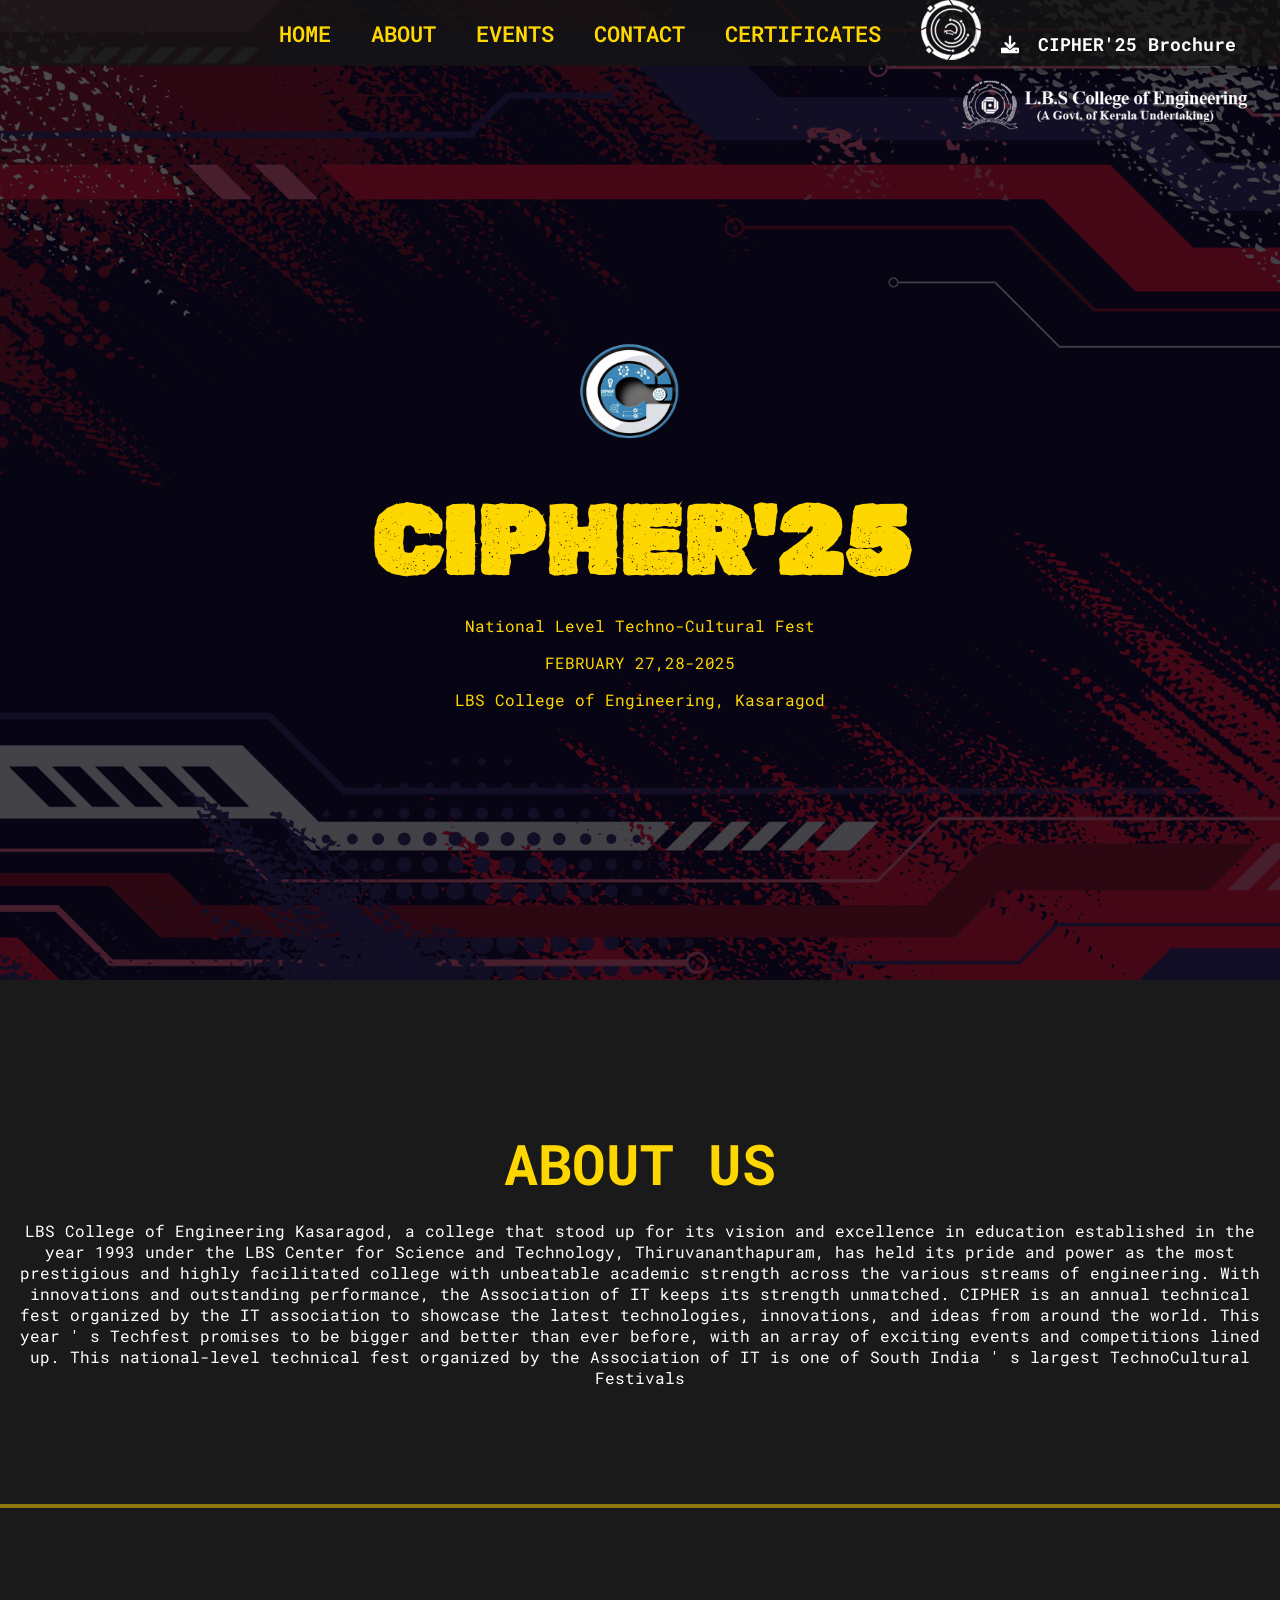
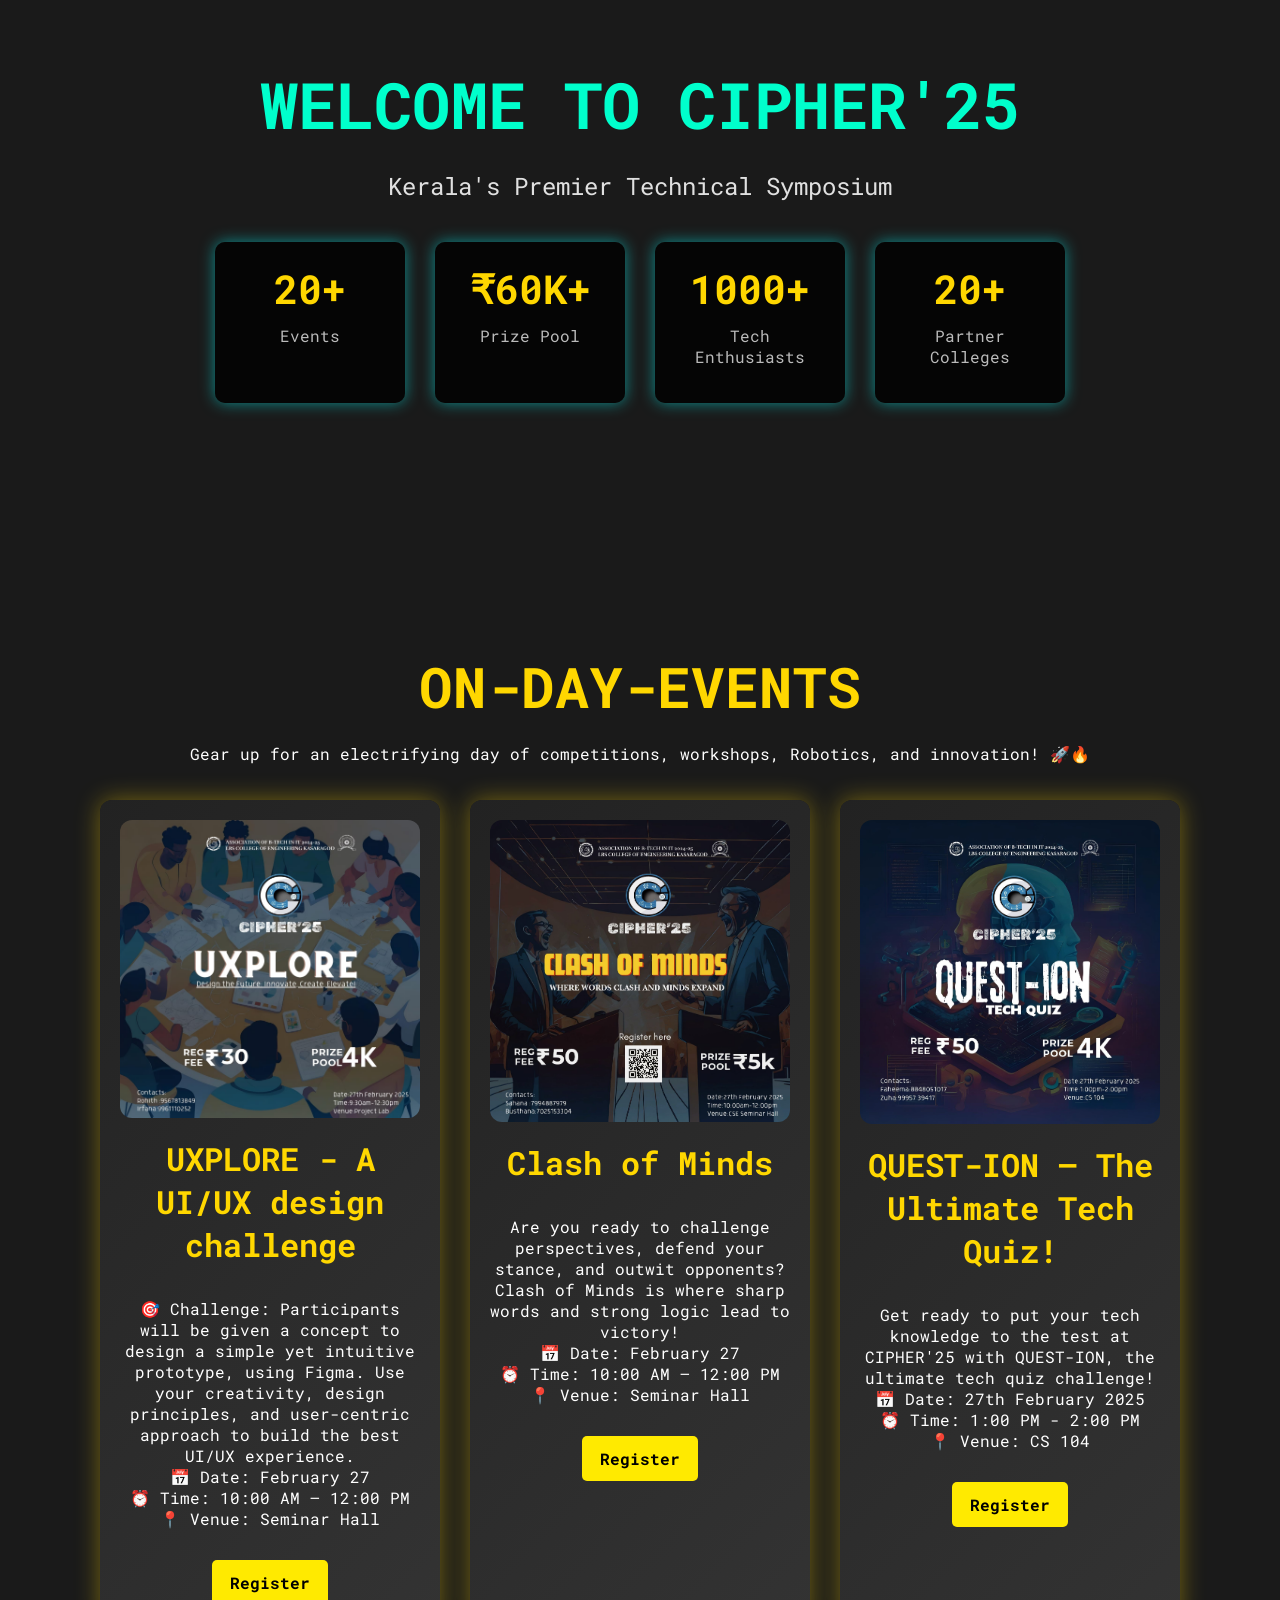
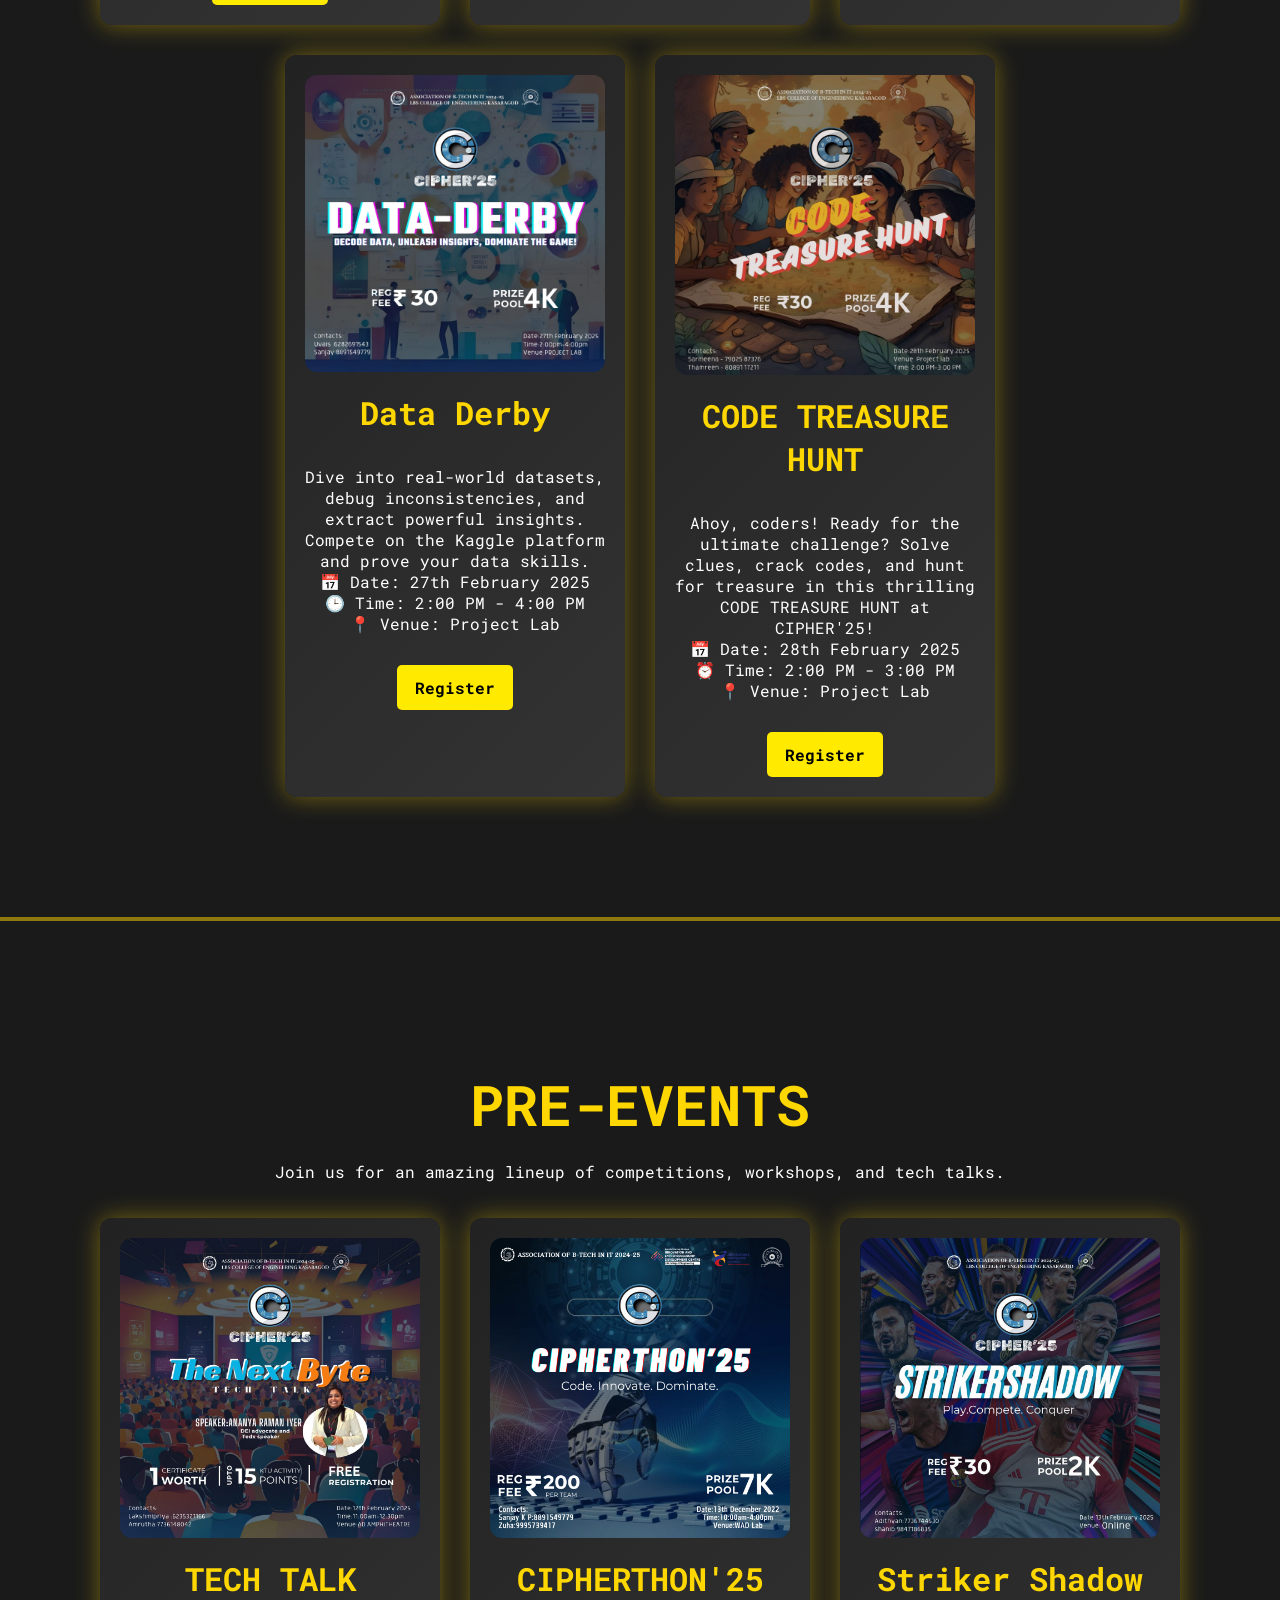
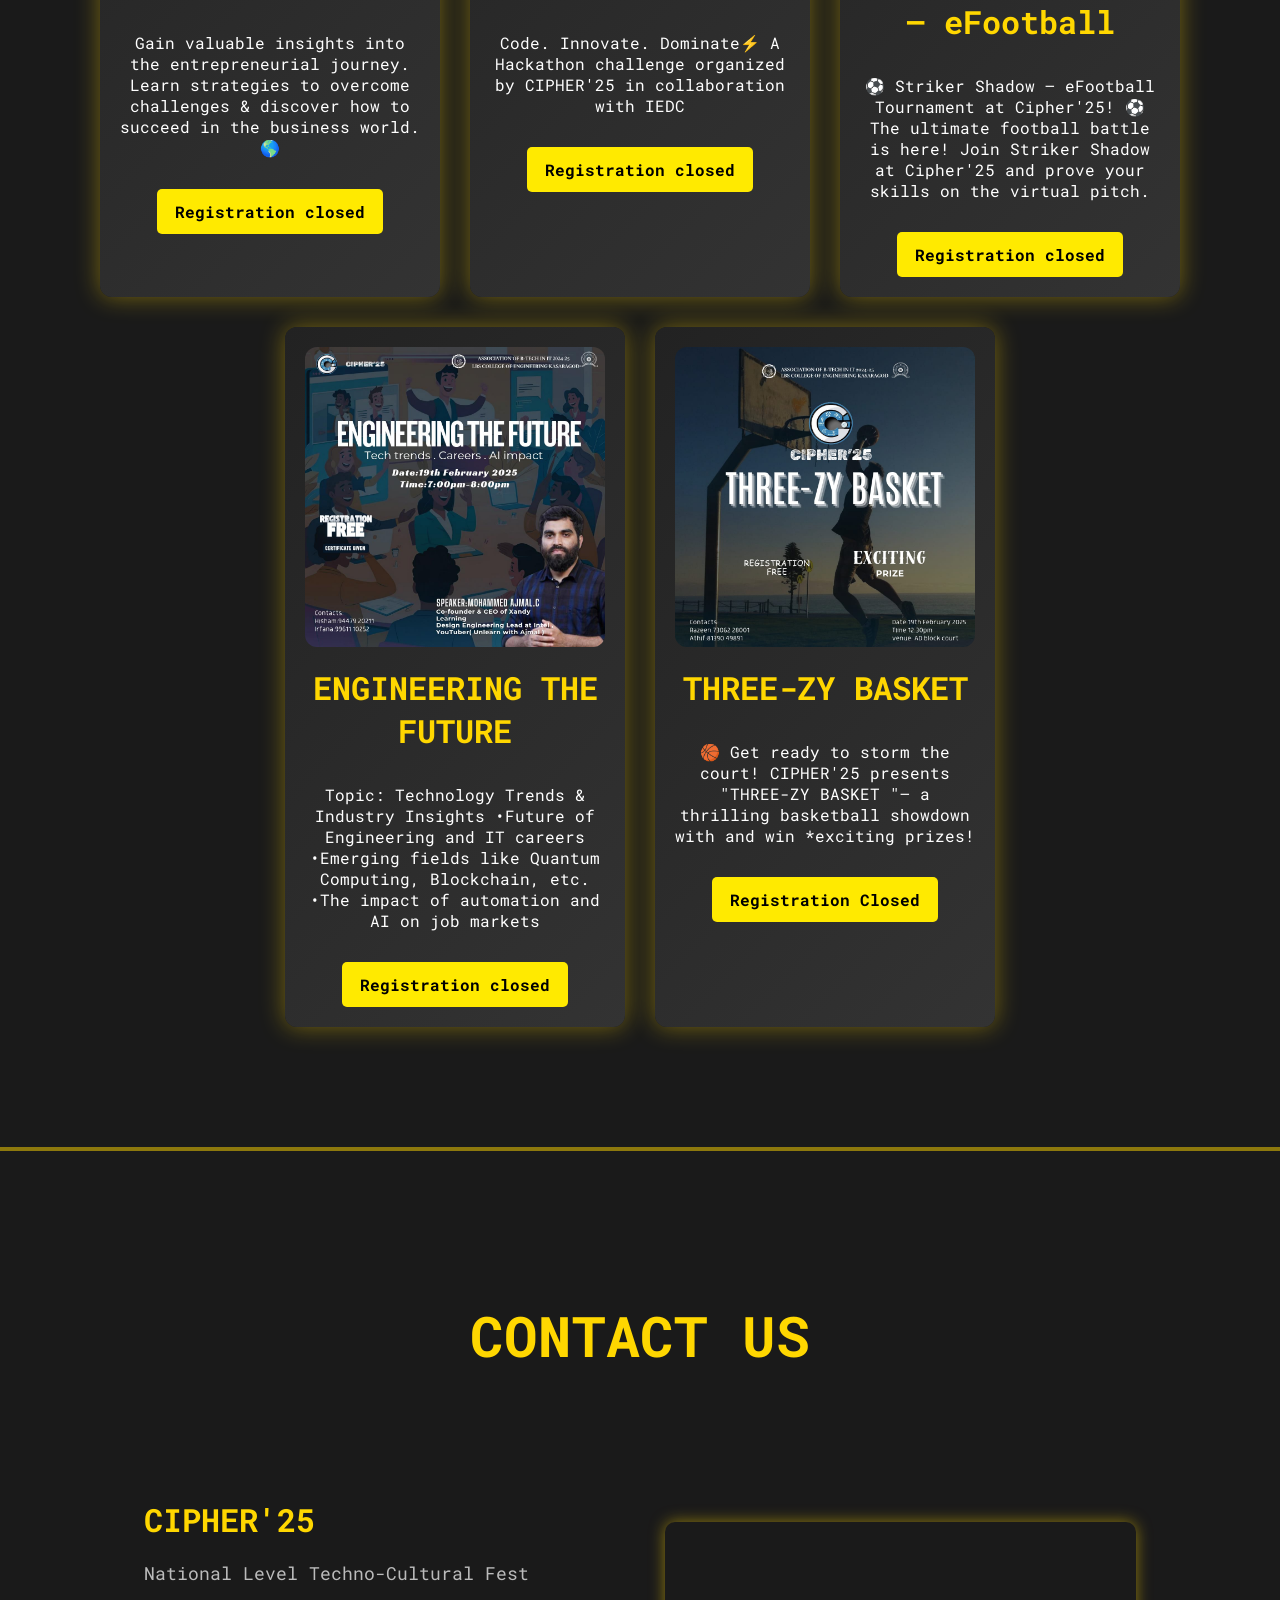
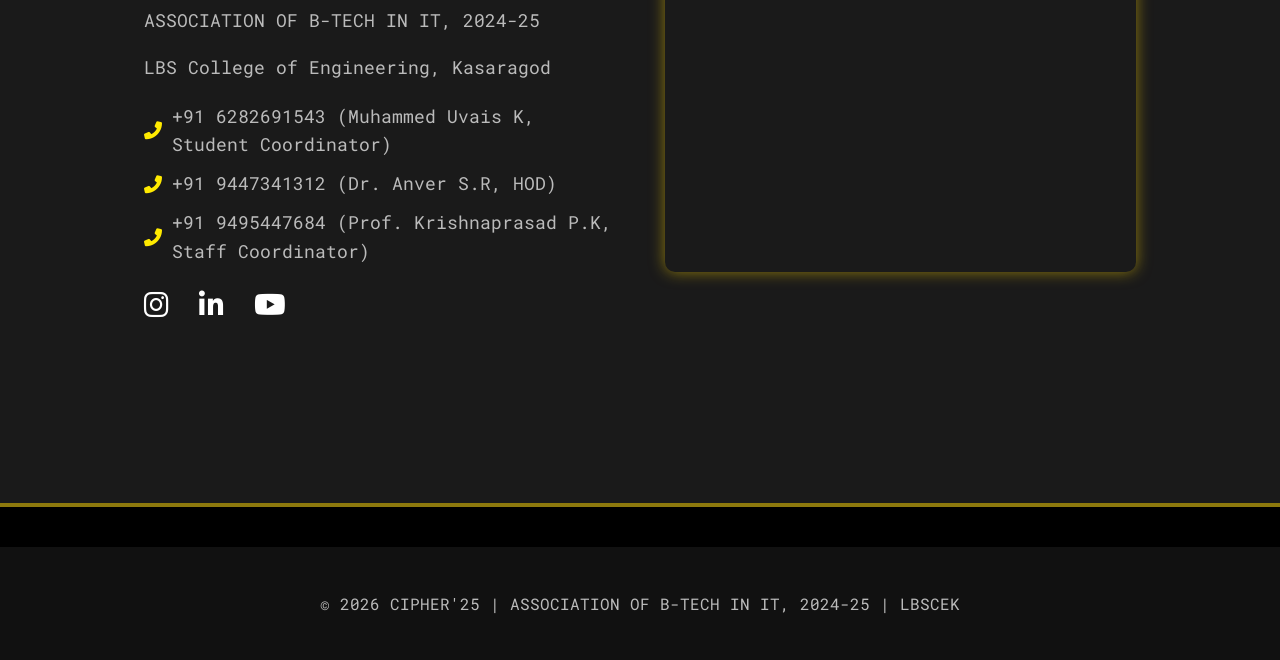
<file: index.html>
<!DOCTYPE html>
<html lang="en">
<head>
    <meta charset="UTF-8">
    <meta name="viewport" content="width=device-width, initial-scale=1.0">
    <title>CIPHER 25</title>

    <!-- Font Awesome for Icons -->
    <link href="https://cdnjs.cloudflare.com/ajax/libs/font-awesome/6.0.0/css/all.min.css" rel="stylesheet">

    <!-- Splide for Carousels -->
    <link rel="stylesheet" href="https://cdn.jsdelivr.net/npm/@splidejs/splide@4.1.4/dist/css/splide.min.css">

    <!-- Google Fonts -->
    <link href="https://fonts.googleapis.com/css2?family=Roboto+Mono:wght@300;400;500;600&display=swap" rel="stylesheet">
    <link href="https://fonts.googleapis.com/css2?family=Space+Mono&display=swap" rel="stylesheet">
    <link href="https://fonts.googleapis.com/css2?family=Rubik+Dirt&display=swap" rel="stylesheet">
    
    <!-- External CSS -->
    <link rel="stylesheet" href="styles.css">
    <style>
        .hamburger {
            display: none;
            flex-direction: column;
            justify-content: center;
            width: 40px;
            height: 40px;
            background: none;
            border: none;
            cursor: pointer;
            z-index: 2001;
        }
        .hamburger span {
            display: block;
            height: 4px;
            width: 28px;
            margin: 4px auto;
            background: #FFD700;
            border-radius: 2px;
            transition: 0.3s;
        }
        @media (max-width: 768px) {
            .hamburger {
                display: flex;
                position: absolute;
                right: 16px;
                top: 12px;
            }
            nav {
                flex-direction: column;
                align-items: flex-start;
                position: fixed;
                left: 0;
                top: 0;
                width: 100vw;
                background: rgba(0,0,0,0.97);
                z-index: 2000;
                transition: max-height 0.3s;
                max-height: 60px;
                overflow: hidden;
            }
            nav.open {
                max-height: 500px;
                box-shadow: 0 8px 32px #FFD70033;
            }
            nav a, nav .nav-logo {
                display: none;
            }
            nav.open a, nav.open .nav-logo {
                display: block;
                margin: 12px 0 0 16px;
                font-size: 1.1rem;
            }
        }
    </style>
</head>
<body>
    <!-- Hamburger Menu Button -->
    <button class="hamburger" id="hamburger" aria-label="Open navigation menu">
        <span></span>
        <span></span>
        <span></span>
    </button>
    <!-- Overlay for mobile nav -->
    <div id="nav-overlay"></div>
    <!-- Navigation -->
    <nav id="main-nav">
        <a href="#home">Home</a>
        <a href="#about">About</a>
        <a href="#events">Events</a>
        <a href="#contact">Contact</a>
        <a href="certificates.html" id="cert-link">Certificates</a>
        <a href="">
            <img src="images/dept.png" alt="CIPHER'25 Logo" class="nav-logo">
        </a>
    </nav>
    <script>
      // Hamburger menu toggle
      const hamburger = document.getElementById('hamburger');
      const nav = document.getElementById('main-nav');
      const overlay = document.getElementById('nav-overlay');
      hamburger.addEventListener('click', function() {
        nav.classList.toggle('open');
        hamburger.classList.toggle('open');
        overlay.classList.toggle('active');
      });
      overlay.addEventListener('click', function() {
        nav.classList.remove('open');
        hamburger.classList.remove('open');
        overlay.classList.remove('active');
      });
      // Close nav when clicking a link (mobile UX)
      nav.querySelectorAll('a').forEach(link => {
        link.addEventListener('click', () => {
          if(window.innerWidth <= 768) {
            nav.classList.remove('open');
            hamburger.classList.remove('open');
            overlay.classList.remove('active');
          }
        });
      });
      // Certificates link open in new tab
      document.getElementById('cert-link').addEventListener('click', function(e) {
        e.preventDefault();
        window.open('certificates.html', '_blank');
      });
    </script>
    
    <!-- Hero Section -->
    <section id="home">
        <div class="hero-container">
            <div class="hero-content">
                <img src="images/logo.png" alt="CIPHER'25 Logo" class="hero-logo">
                <h1>CIPHER'25</h1>
                <p>National Level Techno-Cultural Fest</p>
                <p>FEBRUARY 27,28-2025</p>
                <p>LBS College of Engineering, Kasaragod</p>
            </div>
            <img src="images/college.png" alt="College Logo" class="college-logo">
        </div>
    </section>

    <!-- About Section -->
    <section id="about" class="section">
        <h2>About Us</h2>
        <p>
            LBS College of Engineering Kasaragod, a college that stood up
            for its vision and excellence in education established in the
            year 1993 under the LBS Center for Science and Technology,
            Thiruvananthapuram, has held its pride and power as the
            most prestigious and highly facilitated college with
            unbeatable academic strength across the various streams of
            engineering. With innovations and outstanding performance,
            the Association of IT keeps its strength unmatched.
            CIPHER is an annual technical fest organized by the IT
            association to showcase the latest technologies, innovations,
            and ideas from around the world. This year ' s Techfest
            promises to be bigger and better than ever before, with an
            array of exciting events and competitions lined up. This
            national-level technical fest organized by the Association of
            IT is one of South India ' s largest TechnoCultural Festivals
        </p>
    </section>
    
    <!-- Hero Stats Section -->
    <section class="hero-section">
        <h1 class="glow-text">WELCOME TO CIPHER'25</h1>
        <p class="subheading">Kerala's Premier Technical Symposium</p>

        <div class="stats-container">
            <div class="stat-box">
                <h2 class="glow">20+</h2>
                <p>Events</p>
            </div>
            <div class="stat-box">
                <h2 class="glow">₹60K+</h2>
                <p>Prize Pool</p>
            </div>
            <div class="stat-box">
                <h2 class="glow">1000+</h2>
                <p>Tech Enthusiasts</p>
            </div>
            <div class="stat-box">
                <h2 class="glow">20+</h2>
                <p>Partner Colleges</p>
            </div>
        </div>
    </section>

    <!-- Brochure Download Button -->
    <div class="brochure-container">
        <a href="cipher25.pdf" download="CIPHER25_Brochure.pdf" class="btn-brochure">
            <i class="fas fa-download"></i> CIPHER'25 Brochure
        </a>
    </div>

    <!-- Events Section -->
    <section id="events" class="section">
        <h2>On-Day-Events</h2>
        <p>Gear up for an electrifying day of competitions, workshops, Robotics, and innovation! 🚀🔥</p>

        <div class="cards">
            <div class="card">
                <img src="images/uxplore.jpeg" alt="Hackathon" class="card-image">
                <div class="card-content">
                    <h3>UXPLORE - A UI/UX design challenge</h3>
                    <p>
                        🎯 Challenge: Participants will be given a concept to design a simple yet intuitive prototype, using Figma.
                        Use your creativity, design principles, and user-centric approach to build the best UI/UX experience.
                        <br>📅 Date: February 27
                        <br>⏰ Time: 10:00 AM – 12:00 PM
                        <br>📍 Venue: Seminar Hall
                    </p>
                </div>
                <div class="card-buttons">
                    <a href="https://forms.gle/KRfefGJCLxMYbN5K7" class="btn">Register</a>
                </div>
            </div>

            <div class="card">
                <img src="images/clash.jpeg" alt="Robotics Workshop" class="card-image">
                <div class="card-content">
                    <h3>Clash of Minds</h3>
                    <p>Are you ready to challenge perspectives, defend your stance, and outwit opponents? Clash of Minds is where sharp words and strong logic lead to victory!
                        <br>📅 Date: February 27
                        <br>⏰ Time: 10:00 AM – 12:00 PM
                        <br>📍 Venue: Seminar Hall
                    </p>
                </div>
                <div class="card-buttons">
                    <a href="https://forms.gle/AmZ2q5CwQiovb49G7" class="btn">Register</a>
                </div>
            </div>
            
            <div class="card">
                <img src="images/quest.jpeg" alt="Tech Talks" class="card-image">
                <div class="card-content">
                    <h3>QUEST-ION – The Ultimate Tech Quiz!</h3>
                    <p>Get ready to put your tech knowledge to the test at CIPHER'25 with QUEST-ION, the ultimate tech quiz challenge!
                        <br>📅 Date: 27th February 2025
                        <br>⏰ Time: 1:00 PM - 2:00 PM
                        <br>📍 Venue: CS 104
                    </p>
                </div>
                <div class="card-buttons">
                    <a href="https://forms.gle/6dYAWUn9GT8d3dMo8" class="btn">Register</a>
                </div>
            </div>

            <div class="card">
                <img src="images/data.jpeg" alt="Robotics Workshop" class="card-image">
                <div class="card-content">
                    <h3>Data Derby</h3>
                    <p>Dive into real-world datasets, debug inconsistencies, and extract powerful insights. Compete on the Kaggle platform and prove your data skills.
                        <br>📅 Date: 27th February 2025
                        <br>🕒 Time: 2:00 PM - 4:00 PM
                        <br>📍 Venue: Project Lab
                    </p>
                </div>
                <div class="card-buttons">
                    <a href="https://forms.gle/r6Rv318DoxSxaC19A" class="btn">Register</a>
                </div>
            </div>

            <div class="card">
                <img src="images/code.jpeg" alt="Robotics Workshop" class="card-image">
                <div class="card-content">
                    <h3>CODE TREASURE HUNT</h3>
                    <p>Ahoy, coders! Ready for the ultimate challenge? Solve clues, crack codes, and hunt for treasure in this thrilling CODE TREASURE HUNT at CIPHER'25!
                        <br>📅 Date: 28th February 2025
                        <br>⏰ Time: 2:00 PM - 3:00 PM
                        <br>📍 Venue: Project Lab
                    </p>
                </div>
                <div class="card-buttons">
                    <a href="https://forms.gle/fsAAHiq7ue9dg3pT9" class="btn">Register</a>
                </div>
            </div>
        </div>
    </section>

    <!-- Pre-Events Section -->
    <section id="events" class="section">
        <h2>Pre-Events</h2>
        <p>Join us for an amazing lineup of competitions, workshops, and tech talks.</p>

        <div class="cards">
            <div class="card">
                <img src="images/talk.jpeg" alt="Hackathon">
                <div class="card-content">
                    <h3>TECH TALK</h3>
                    <p>Gain valuable insights into the entrepreneurial journey. Learn strategies to overcome challenges & discover how to succeed in the business world.🌎</p>
                </div>
                <div class="card-buttons">
                    <a href="" class="btn">Registration closed</a>
                </div>
            </div>

            <div class="card">
                <img src="images/hack.png" alt="Robotics Workshop">
                <div class="card-content">
                    <h3>CIPHERTHON'25</h3>
                    <p>Code. Innovate. Dominate⚡️ A Hackathon challenge organized by CIPHER'25 in collaboration with IEDC</p>
                </div>
                <div class="card-buttons">
                    <a href="" class="btn">Registration closed</a>
                </div>
            </div>
            
            <div class="card">
                <img src="images/pes.jpeg" alt="Tech Talks">
                <div class="card-content">
                    <h3>Striker Shadow – eFootball</h3>
                    <p>⚽ Striker Shadow – eFootball Tournament at Cipher'25! ⚽
                        The ultimate football battle is here! Join Striker Shadow at Cipher'25 and prove your skills on the virtual pitch.
                    </p>
                </div>
                <div class="card-buttons">
                    <a href="" class="btn">Registration closed</a>
                </div>
            </div>

            <div class="card">
                <img src="images/web.jpeg" alt="Robotics Workshop">
                <div class="card-content">
                    <h3>ENGINEERING THE FUTURE</h3>
                    <p>Topic: Technology Trends & Industry Insights
                        •Future of Engineering and IT careers
                        •Emerging fields like Quantum Computing, Blockchain, etc.
                        •The impact of automation and AI on job markets
                    </p>
                </div>
                <div class="card-buttons">
                    <a href="" class="btn">Registration closed</a>
                </div>
            </div>

            <div class="card">
                <img src="images/ball.jpeg" alt="Robotics Workshop">
                <div class="card-content">
                    <h3>THREE-ZY BASKET</h3>
                    <p>🏀 Get ready to storm the court!
                        CIPHER'25 presents "THREE-ZY BASKET "– a thrilling basketball showdown with and win *exciting prizes!
                    </p>
                </div>
                <div class="card-buttons">
                    <a href="" class="btn">Registration Closed</a>
                </div>
            </div>
        </div>
    </section>

    <!-- Contact Section -->
    <section id="contact" class="section">
        <h2>Contact Us</h2>
    
        <section id="contact" class="contact-section">
            <div class="contact-container">

                <!-- Left: Contact Details -->
                <div class="contact-info">
                    <h2>CIPHER'25</h2>
                    <p>National Level Techno-Cultural Fest</p>
                    <p>ASSOCIATION OF B-TECH IN IT, 2024-25</p>
                    <p>LBS College of Engineering, Kasaragod</p>

                    <div class="contact-details">
                        <p><i class="fas fa-phone-alt"></i> +91 6282691543 (Muhammed Uvais K, Student Coordinator)</p>
                        <p><i class="fas fa-phone-alt"></i> +91 9447341312 (Dr. Anver S.R, HOD)</p>
                        <p><i class="fas fa-phone-alt"></i> +91 9495447684 (Prof. Krishnaprasad P.K, Staff Coordinator)</p>
                    </div>

                    <div class="social-media">
                        <a href="https://www.instagram.com/cipher.lbscek"><i class="fab fa-instagram"></i></a>
                        <a href="https://linkedin.com"><i class="fab fa-linkedin-in"></i></a>
                        <a href="https://youtube.com"><i class="fab fa-youtube"></i></a>
                    </div>
                </div>

                <!-- Right: Embedded Map -->
                <div class="map-container">
                    <iframe 
                        src="https://www.google.com/maps/embed?pb=!1m18!1m12!1m3!1d3895.1816927493005!2d75.07822077453977!3d12.504113124956255!2m3!1f0!2f0!3f0!3m2!1i1024!2i768!4f13.1!3m3!1m2!1s0x3ba4846bda0b9525%3A0x1a6965b115fbfb96!2sLBS%20College%20of%20Engineering!5e0!3m2!1sen!2sin!4v1739031243926!5m2!1sen!2sin"
                        width="100%" height="100%" style="border:0;" allowfullscreen="" loading="lazy">
                    </iframe>
                </div>
            </div>
        </section>
    </section>

    <!-- Footer -->
    <footer>
        <p>© <span id="year"></span> CIPHER'25 | ASSOCIATION OF B-TECH IN IT, 2024-25 | LBSCEK</p>
    </footer>

    <!-- External JavaScript -->
    <script src="script.js"></script>

</body>
</html>
</file>
<file: styles.css>
/* Import Google Fonts */
@import url('https://fonts.googleapis.com/css2?family=Orbitron&display=swap');
@import url('https://fonts.googleapis.com/css2?family=Roboto+Mono:wght@300;400;500;600&display=swap');
@import url('https://fonts.googleapis.com/css2?family=Rubik+Dirt&display=swap');

/* General Styling */
body {
    font-family: 'Roboto Mono', monospace;
    margin: 0;
    padding: 0;
    background: #000000;
    color: #ffffff;
    overflow-x: hidden;
}

/* Navigation Bar */
nav {
    position: fixed;
    top: 0;
    width: 100%;
    background: rgba(0, 0, 0, 0.9);
    padding: px 0;
    text-align: center;
    z-index: 1000;
    box-shadow: 0px 0px 20px rgba(255, 215, 0, 0.6);
    display: flex;
    align-items: center;
    justify-content: center;
    transition: background 0.3s ease;
}

nav:hover {
    background: rgba(0, 0, 0, 1);
}

.nav-logo {
    height: 60px;
    margin-right: 20px;
    transition: transform 0.3s ease-in-out;
}

.nav-logo:hover {
    transform: scale(1.1) rotate(5deg);
}

nav a {
    color: #FFD700;
    text-decoration: none;
    margin: 0 20px;
    font-size: 22px;
    font-weight: 600;
    text-transform: uppercase;
    transition: color 0.3s, text-shadow 0.3s;
}

nav a:hover {
    color: #FFEA00;
    text-shadow: 0px 0px 10px #FFEA00;
}

/* Hero Section */
.hero-container {
    background: url("images/bg.jpg") no-repeat center center/cover;
    height: 100vh;
    display: flex;
    justify-content: center;
    align-items: center;
    text-align: center;
    position: relative;
    overflow: hidden;
    padding-top: 80px;
}

/* Dark Overlay */
.hero-container::before {
    content: "";
    position: absolute;
    top: 0;
    left: 0;
    width: 100%;
    height: 100%;
    background: rgba(0, 0, 0, 0.7);
}

/* Hero Text */
.hero-content {
    position: relative;
    z-index: 1;
    color: #FFD700;
    animation: fadeIn 2s ease-in-out;
}

.hero-content h1 {
    font-family: 'Rubik Dirt', cursive;
    font-size: 6rem;
    font-weight: 600;
    text-transform: uppercase;
    margin: 0;
}

/* Styling for the hero logo */
.hero-logo {
    height: 150px;
    margin-right: 20px;
    vertical-align: middle;
}

/* Styling for the college logo */
.college-logo {
    height: 50px; /* Adjust height as needed */
    position: absolute; /* Position it absolutely */
    right: 20px; /* Distance from the right edge */
    top: 80px; /* Adjust this value to be below the nav bar */
    z-index: 1; /* Ensure it appears above other content */
}

/* Sections */
.section {
    padding: 100px 20px;
    text-align: center;
    background: #1a1a1a;
    border-bottom: 4px solid rgba(255, 215, 0, 0.5);
    opacity: 0;
    transform: translateY(50px);
    transition: opacity 1s ease-out, transform 1s ease-out;
}

.section.visible {
    opacity: 1;
    transform: translateY(0);
}

.section h2 {
    font-size: 3.5rem;
    margin-bottom: 20px;
    color: #FFD700;
    text-transform: uppercase;
}

/* Brochure Download Button */
.brochure-container {
    position: absolute; /* Position it absolutely */
    right: 20px; /* Distance from the right edge */
    top: 20px; /* Adjust this value to align with the nav bar */
    z-index: 1000; /* Ensure it appears above other content */
}

.btn-brochure {
    display: inline-block;
    color: white;
    padding: 12px 24px;
    font-size: 18px;
    font-weight: bold;
    border-radius: 8px;
    text-decoration: none;
    box-shadow: 0 4px 10px rgba(0, 0, 0, 0.3); /* Subtle shadow for depth */
    transition: transform 0.2s, box-shadow 0.2s, background 0.3s; /* Added background transition */
}

.btn-brochure:hover {
    transform: translateY(-3px); /* Slight lift effect */
    box-shadow: 0 6px 15px rgba(0, 0, 0, 0.4); /* Enhanced shadow on hover */
    background: linear-gradient(45deg, #ff4b2b, #ff416c); /* Reverse gradient on hover */
}

.btn-brochure i {
    margin-right: 8px; /* Space between icon and text */
}

/* Event Cards Grid */
.cards {
    display: flex;
    justify-content: center;
    flex-wrap: wrap;
    gap: 30px;
    padding: 20px;
}

/* Individual Event Card */
.card {
    background: linear-gradient(135deg, #222, #333);
    padding: 20px;
    border-radius: 12px;
    text-align: center;
    box-shadow: 0px 0px 25px rgba(255, 215, 0, 0.4);
    transition: transform 0.3s, box-shadow 0.3s;
    perspective: 1000px;
    width: 300px; /* Fixed width for uniformity */
    position: relative; /* For tilt effect */
}

.card:hover {
    transform: rotateY(5deg) scale(1.05);
    box-shadow: 0px 0px 30px rgba(255, 215, 0, 0.6);
}

.card img {
    width: 100%;
    border-radius: 12px;
    transition: transform 0.3s;
}

.card img:hover {
    transform: scale(1.05);
}

.card h3 {
    margin-top: 15px;
    color: #FFD700;
    font-size: 2rem;
}

/* Button Styles */
.card-buttons {
    text-align: center;
    margin-top: 15px;
}

.btn {
    background: #FFEA00;
    color: black;
    padding: 12px 18px;
    border-radius: 5px;
    text-decoration: none;
    display: inline-block;
    margin-top: 15px;
    font-weight: bold;
    transition: background 0.3s, transform 0.2s;
}

.btn:hover {
    background: #FFD700;
    transform: scale(1.1);
}

/* Contact Section */
.contact-section {
    background: #1a1a1a;
    padding: 80px 10%;
    text-align: center;
}

.contact-container {
    display: flex;
    justify-content: space-between;
    align-items: center;
    gap: 50px;
}

/* Contact Info */
.contact-info {
    flex: 1;
    text-align: left;
}

.contact-info h2 {
    font-size: 32px;
    margin-bottom: 10px;
    color: #FFD700;
    text-transform: uppercase;
}

.contact-info p {
    font-size: 18px;
    line-height: 1.6;
    color: #bbb;
}

.contact-details {
    margin-top: 20px;
}

.contact-details p {
    display: flex;
    align-items: center;
    gap: 10px;
    font-size: 18px;
    margin: 10px 0;
}

.contact-details i {
    color: #FFEA00;
}

/* Social Media Icons */
.social-media {
    margin-top: 20px;
}

.social-media a {
    color: white;
    font-size: 28px;
    margin-right: 20px;
    transition: transform 0.3s, color 0.3s;
}

.social-media a:hover {
    color: #FFD700;
    transform: scale(1.2);
}

/* Map */
.map-container {
    flex: 1;
    height: 350px;
    border-radius: 10px;
    overflow: hidden;
    box-shadow: 0px 0px 15px rgba(255, 215, 0, 0.5);
}

/* Footer */
footer {
    margin-top: 40px;
    text-align: center;
    font-size: 16px;
    color: #bbb;
    padding: 30px;
    background: #111;
}

/* Responsive Design */
@media (max-width: 1024px) {
    nav a {
        font-size: 18px;
        margin: 0 10px;
    }
    .nav-logo {
        height: 40px;
    }
    .hero-content h1 {
        font-size: 3rem;
    }
    .section h2 {
        font-size: 2.2rem;
    }
    .card {
        width: 90vw;
        max-width: 350px;
    }
}

@media (max-width: 768px) {
    nav {
        flex-wrap: wrap;
        padding: 8px 0;
    }
    nav a {
        font-size: 16px;
        margin: 0 6px;
    }
    .nav-logo {
        height: 32px;
        margin-right: 8px;
    }
    .hero-container {
        flex-direction: column;
        padding-top: 60px;
        height: auto;
    }
    .hero-content h1 {
        font-size: 2.2rem;
    }
    .hero-logo {
        height: 80px;
        margin: 0 0 10px 0;
    }
    .college-logo {
        height: 30px;
        right: 10px;
        top: 60px;
    }
    .section {
        padding: 50px 8px;
    }
    .cards {
        flex-direction: column;
        align-items: center;
        gap: 18px;
        padding: 10px;
    }
    .card {
        width: 95vw;
        max-width: 350px;
        padding: 12px;
    }
    .card h3 {
        font-size: 1.2rem;
    }
    .btn {
        font-size: 1rem;
        padding: 8px 12px;
    }
    .stats-container {
        flex-direction: column;
        gap: 12px;
    }
    .stat-box {
        width: 90vw;
        max-width: 250px;
        padding: 12px;
    }
    .stat-box h2 {
        font-size: 1.5rem;
    }
    .stat-box p {
        font-size: 0.9rem;
    }
    .contact-section {
        padding: 40px 4vw;
    }
    .contact-container {
        flex-direction: column;
        gap: 18px;
    }
    .map-container {
        height: 200px;
    }
    footer {
        font-size: 0.9rem;
        padding: 16px 0 8px 0;
    }
}

@media (max-width: 500px) {
    nav {
        flex-direction: column;
        align-items: flex-start;
        padding: 4px 0;
    }
    nav a {
        font-size: 14px;
        margin: 2px 0;
        display: block;
        width: 100%;
        text-align: center;
        padding: 6px 12px;
    }
    .nav-logo {
        height: 28px;
        margin: 4px 0 0 0;
    }
    .hero-content h1 {
        font-size: 1.3rem;
    }
    .hero-logo {
        height: 50px;
    }
    .college-logo {
        height: 18px;
        right: 4px;
        top: 44px;
    }
    .section {
        padding: 24px 2vw;
    }
    .cards {
        gap: 10px;
        padding: 4px;
    }
    .card {
        width: 98vw;
        max-width: 98vw;
        padding: 8px;
    }
    .card h3 {
        font-size: 1rem;
    }
    .btn {
        font-size: 0.9rem;
        padding: 6px 8px;
    }
    .stats-container {
        gap: 6px;
    }
    .stat-box {
        width: 98vw;
        max-width: 98vw;
        padding: 8px;
    }
    .stat-box h2 {
        font-size: 1.1rem;
    }
    .stat-box p {
        font-size: 0.8rem;
    }
    .contact-section {
        padding: 18px 2vw;
    }
    .contact-info h2 {
        font-size: 1.1rem;
    }
    .contact-info p, .contact-details p {
        font-size: 0.9rem;
    }
    .map-container {
        height: 120px;
    }
    footer {
        font-size: 0.8rem;
        padding: 8px 0 4px 0;
    }
}

/* Hero Section */
.hero-section {
    background: #1a1a1a; /* Dark background for the hero section */
    padding: 100px 20px; /* Padding for top and bottom */
    text-align: center; /* Center text alignment */
}

.hero-section h1 {
    font-size: 4rem; /* Adjusted font size for the main heading */
    color: #00FFCC; /* Bright cyan for the main heading */
    margin-bottom: 20px; /* Space below the heading */
    text-transform: uppercase; /* Uppercase for emphasis */
    animation: fadeIn 1s ease-in-out; /* Fade-in animation */
}

.hero-section .subheading {
    font-size: 1.5rem; /* Font size for the subheading */
    color: #e0e0e0; /* Light color for contrast */
    margin-bottom: 40px; /* Space below the subheading */
}

/* Stats Container */
.stats-container {
    display: flex; /* Use flexbox for alignment */
    justify-content: center; /* Center the stats horizontally */
    flex-wrap: wrap; /* Allow wrapping on smaller screens */
    gap: 30px; /* Space between stat boxes */
}

/* Stat Box */
.stat-box {
    background: rgba(0, 0, 0, 0.8); /* Dark background for stat boxes */
    border-radius: 10px; /* Rounded corners */
    padding: 20px; /* Padding inside the box */
    width: 150px; /* Fixed width for uniformity */
    box-shadow: 0px 0px 15px rgba(0, 255, 255, 0.5); /* Cyan shadow */
    transition: transform 0.3s; /* Transition for hover effect */
}

.stat-box:hover {
    transform: scale(1.05); /* Slight zoom on hover */
}

.stat-box h2 {
    font-size: 2.5rem; /* Font size for the stat number */
    color: #FFD700; /* Bright yellow for the stat number */
    margin: 0; /* Remove default margin */
}

.stat-box p {
    font-size: 1rem; /* Font size for the description */
    color: #bbb; /* Light color for description */
    margin-top: 10px; /* Space above the description */
}

/* Adjust hero container to relative for absolute positioning */
.hero-container {
    position: relative; /* Set position to relative for absolute children */
}

/* Hamburger menu enhancements */
.hamburger {
    display: none;
    flex-direction: column;
    justify-content: center;
    width: 40px;
    height: 40px;
    background: none;
    border: none;
    cursor: pointer;
    z-index: 2001;
    position: relative;
    transition: background 0.2s;
}
.hamburger span {
    display: block;
    height: 4px;
    width: 28px;
    margin: 4px auto;
    background: #FFD700;
    border-radius: 2px;
    transition: 0.3s;
}
.hamburger.open span:nth-child(1) {
    transform: translateY(8px) rotate(45deg);
}
.hamburger.open span:nth-child(2) {
    opacity: 0;
}
.hamburger.open span:nth-child(3) {
    transform: translateY(-8px) rotate(-45deg);
}

/* Overlay for mobile nav */
#nav-overlay {
    display: none;
    position: fixed;
    top: 0; left: 0; right: 0; bottom: 0;
    background: rgba(0,0,0,0.5);
    z-index: 1500;
    transition: opacity 0.3s;
}
#nav-overlay.active {
    display: block;
    opacity: 1;
}

@media (max-width: 768px) {
    .hamburger {
        display: flex;
        position: absolute;
        left: 16px;
        top: 12px;
    }
    nav {
        flex-direction: column;
        align-items: flex-start;
        position: fixed;
        left: 0;
        top: 0;
        width: 100vw;
        background: rgba(0,0,0,0.97);
        z-index: 2000;
        transition: max-height 0.4s cubic-bezier(.4,0,.2,1);
        max-height: 60px;
        overflow: hidden;
        box-shadow: 0 8px 32px #FFD70033, 0 2px 8px #0008;
        border-bottom: 2px solid #FFD70044;
    }
    nav.open {
        max-height: 500px;
        box-shadow: 0 8px 32px #FFD70033, 0 2px 8px #0008;
    }
    nav a, nav .nav-logo {
        display: none;
    }
    nav.open a, nav.open .nav-logo {
        display: block;
        margin: 18px 0 0 24px;
        font-size: 1.15rem;
        letter-spacing: 1px;
        padding: 8px 0;
        border-radius: 4px;
        transition: background 0.2s, color 0.2s;
    }
    nav.open a:hover {
        background: #FFD70022;
        color: #FFD700;
    }
}
</file>
